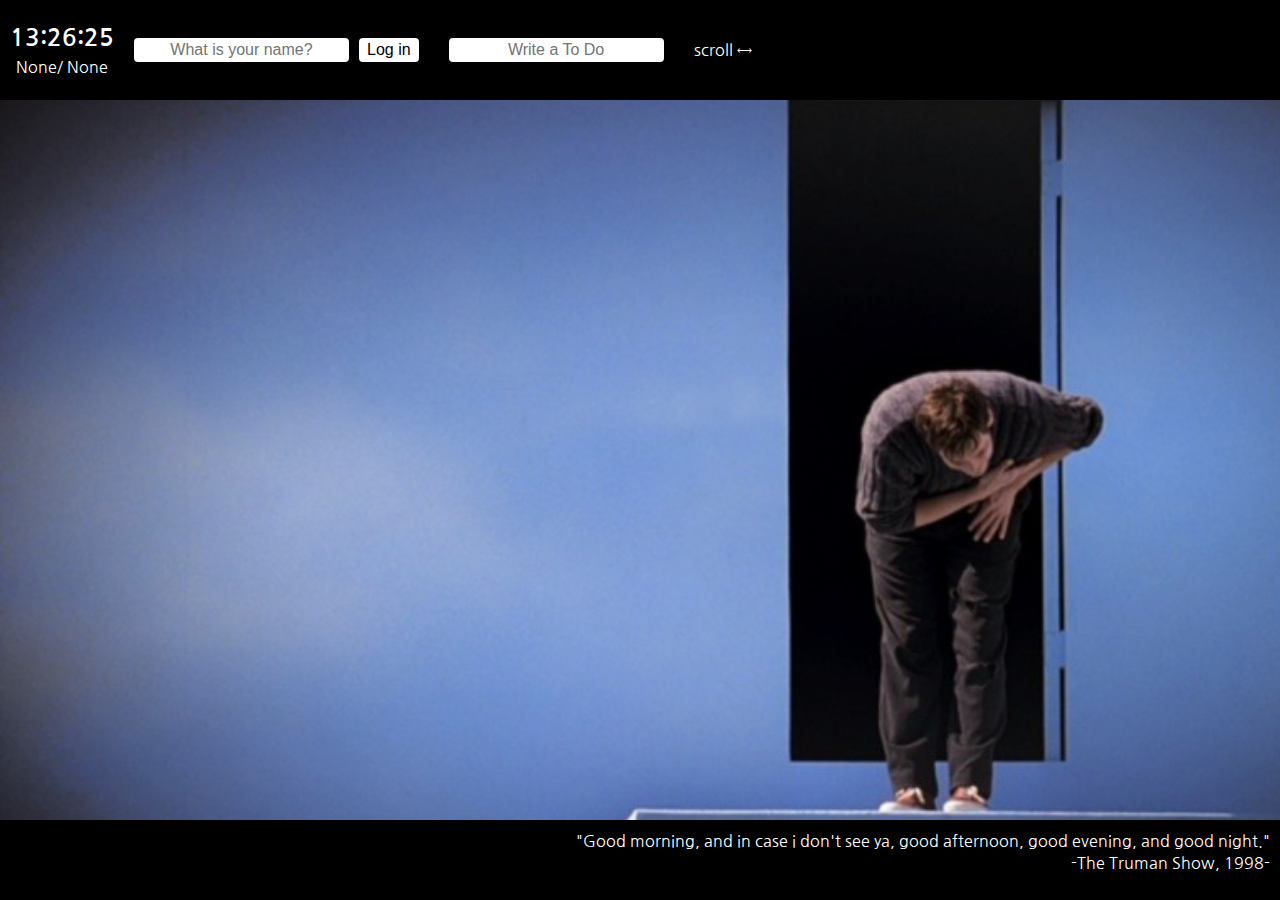
<file: index.html>
<!DOCTYPE html>
<html lang="en">
<head>
  <meta charset="UTF-8">
  <meta name="viewport" content="width=device-width, initial-scale=1.0">
  <title>Momentum App</title>
  <link rel="preconnect" href="https://fonts.gstatic.com" />
  <link href="https://fonts.googleapis.com/css2?family=Nanum+Gothic:wght@400;700&display=swap" rel="stylesheet" />
  <link rel="stylesheet" href="css/style.css">
</head>
<body>
  
  <section class="top">
    <div class="clockWeather">
      <h2 id="clock">00:00:00</h2>
      <div id="weather">
        <span></span>
        <span></span>
      </div>
    </div>
    
    <form class="hidden" id="login-form">
      <div class="login-input">
        <input required maxlength="15" type="text" placeholder="What is your name?">
        <input type="submit" value="Log in">
      </div>
      
    </form>
    <div class="greeting">
      <h1 id="greeting" class="hidden"></h1>
      <button class="reset hidden">Reset</button>
    </div>
    

    <form action="" id="todo-form">
      <input type="text" placeholder="Write a To Do" required>
    </form>
    <span class="message">scroll ↔</span>
    <ul id="todo-list"></ul>
    
  </section>

  <div class="background"></div>


  <section class="bottom">
    <div id="quote">
      <div><span></span></div>
      <div><span></span></div>
    </div>
    
  </section>
  
  
  <script src="js/greetings.js"></script>
  <script src="js/clock.js"></script>
  <script src="js/quotes.js"></script>
  <script src="js/backgrounds.js"></script>
  <script src="js/todo.js"></script>
  <script src="js/weather.js"></script>
</body>
</html>
</file>
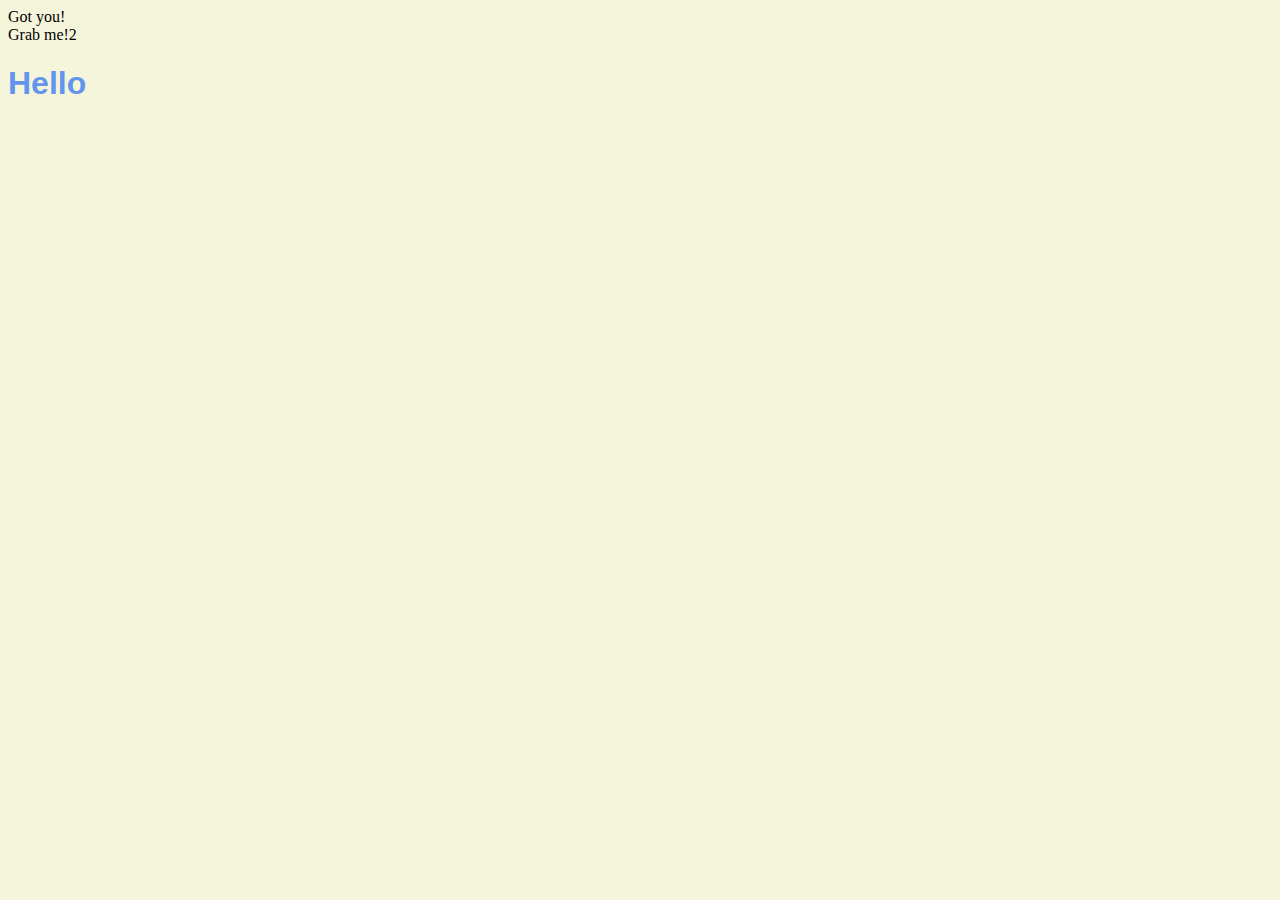
<file: starter3/index.html>
<!DOCTYPE html>
<html lang="en">
<head>
  <meta charset="UTF-8">
  <meta name="viewport" content="width=device-width, initial-scale=1.0">
  <title>Document</title>
  <script defer src="app.js"></script>
  <link rel="stylesheet" href="style.css">
</head>
<body>
  <div class="hello" id="title">
    <h1>Grab me!1</h1>
  </div>
  <div class="hello">Grab me!2</div>
  <div class="hello">
    <h1 class="font">Hello</h1>
  </div>
</body>
</html>
</file>
<file: css/style.css>
body {
  font-family: 'Nanum Gothic', sans-serif;
  line-height: 1.4;
  margin: 0;
  background-color: black;
  height: 100vh;
  
  margin: 0;
  display: flex;
  justify-content: center;
  align-items: center;
}
input {
  margin-right: 10px;
  border: 2px solid white;
  border-radius: 4px;
  font-size: 16px;
  text-align: center;
  box-sizing: border-box;
  background-color: white;
}

.hidden {
  display: none;
}

.background {
  top: 50px;
  left: 0;
  right: 0;
  bottom: 0;
  position: absolute;
  overflow-x: scroll;
  z-index: 1;
  background-color: black;
  display: flex;
  
  
}
.background::-webkit-scrollbar {
  display: none;
  
}

.bg {
  height: 100%;
  margin: 0 auto;
  animation: bg 1s ease-in-out;
}
@keyframes bg {
  from {
    opacity: 0;
  }
   to {
    opacity: 1;
   }
}

.top {

  z-index: 2;
  position: fixed;
  top: 0;
  left: 0;
  right: 0;
  background-color: black;
  color: white;
  display: flex;
  height: 80px;
  align-items: center;
  padding: 10px;
  overflow-x: scroll;
}
.top::-webkit-scrollbar {
  display: none;
}



.clockWeather {
  white-space: nowrap;
  margin-right: 20px;
  display: flex;
  flex-direction: column;
  align-items: center;

}

#clock {
  margin-bottom: 0;
  margin-top: 0;
}


#login-form {

}

.login-input {
  width: 100%;
  height: 100%;
  display: flex;
  align-items: center;
  
}

.greeting {
  display: flex;
  align-items: center;
  white-space: nowrap;
  
}
#greeting {
  margin-bottom: 0;
  margin-top: 0;
  margin-right: 20px;
  
}

.reset {
  border: 2px solid white;
  border-radius: 4px;
  font-size: 16px;
  text-align: center;
  box-sizing: border-box;
  background-color: white;
}

#todo-form {
  display: flex;
  align-items: center;
  
  margin-left: 20px;
  margin-right: 20px;
}

#todo-list {
  display: flex;
  width: 50%;
  height: 80px;
  
  
}





#todo-list li{
  display: flex;
  margin-right: 20px;
  align-items: center;
  
}

#todo-list span {
  white-space: nowrap;
  text-align: center;
  
  
}

#todo-list button {
  color: green;
  margin-left: 10px;
}

.message {
  white-space: nowrap;
}

.bottom {
  z-index: 3;
  position: absolute;
  bottom: 0;
  left: 0;
  right: 0;
  background-color: black;
  color: white;
  padding: 10px;
  margin: 0;
  box-sizing: border-box;
  height: 80px;
  
  
}
#quote {
  display: flex;
  flex-direction: column;
  align-items: flex-end;
  white-space: nowrap;
  
  

}
#quote div:first-child {
  overflow: auto;
  flex: 1;
  max-width: 100%;
}
#quote div:last-child {
  
  
}
#quote div:first-child::-webkit-scrollbar {
  display: none;
}
</file>
<file: starter3/style.css>
body {
  background-color: beige;
}

h1 {
  color: cornflowerblue;
  transition: color .5s;
}

.active {
  color: tomato;
  transition: color .5s;
}

.font {
  font-family: -apple-system, BlinkMacSystemFont, 'Segoe UI', Roboto, Oxygen, Ubuntu, Cantarell, 'Open Sans', 'Helvetica Neue', sans-serif;
}
</file>
